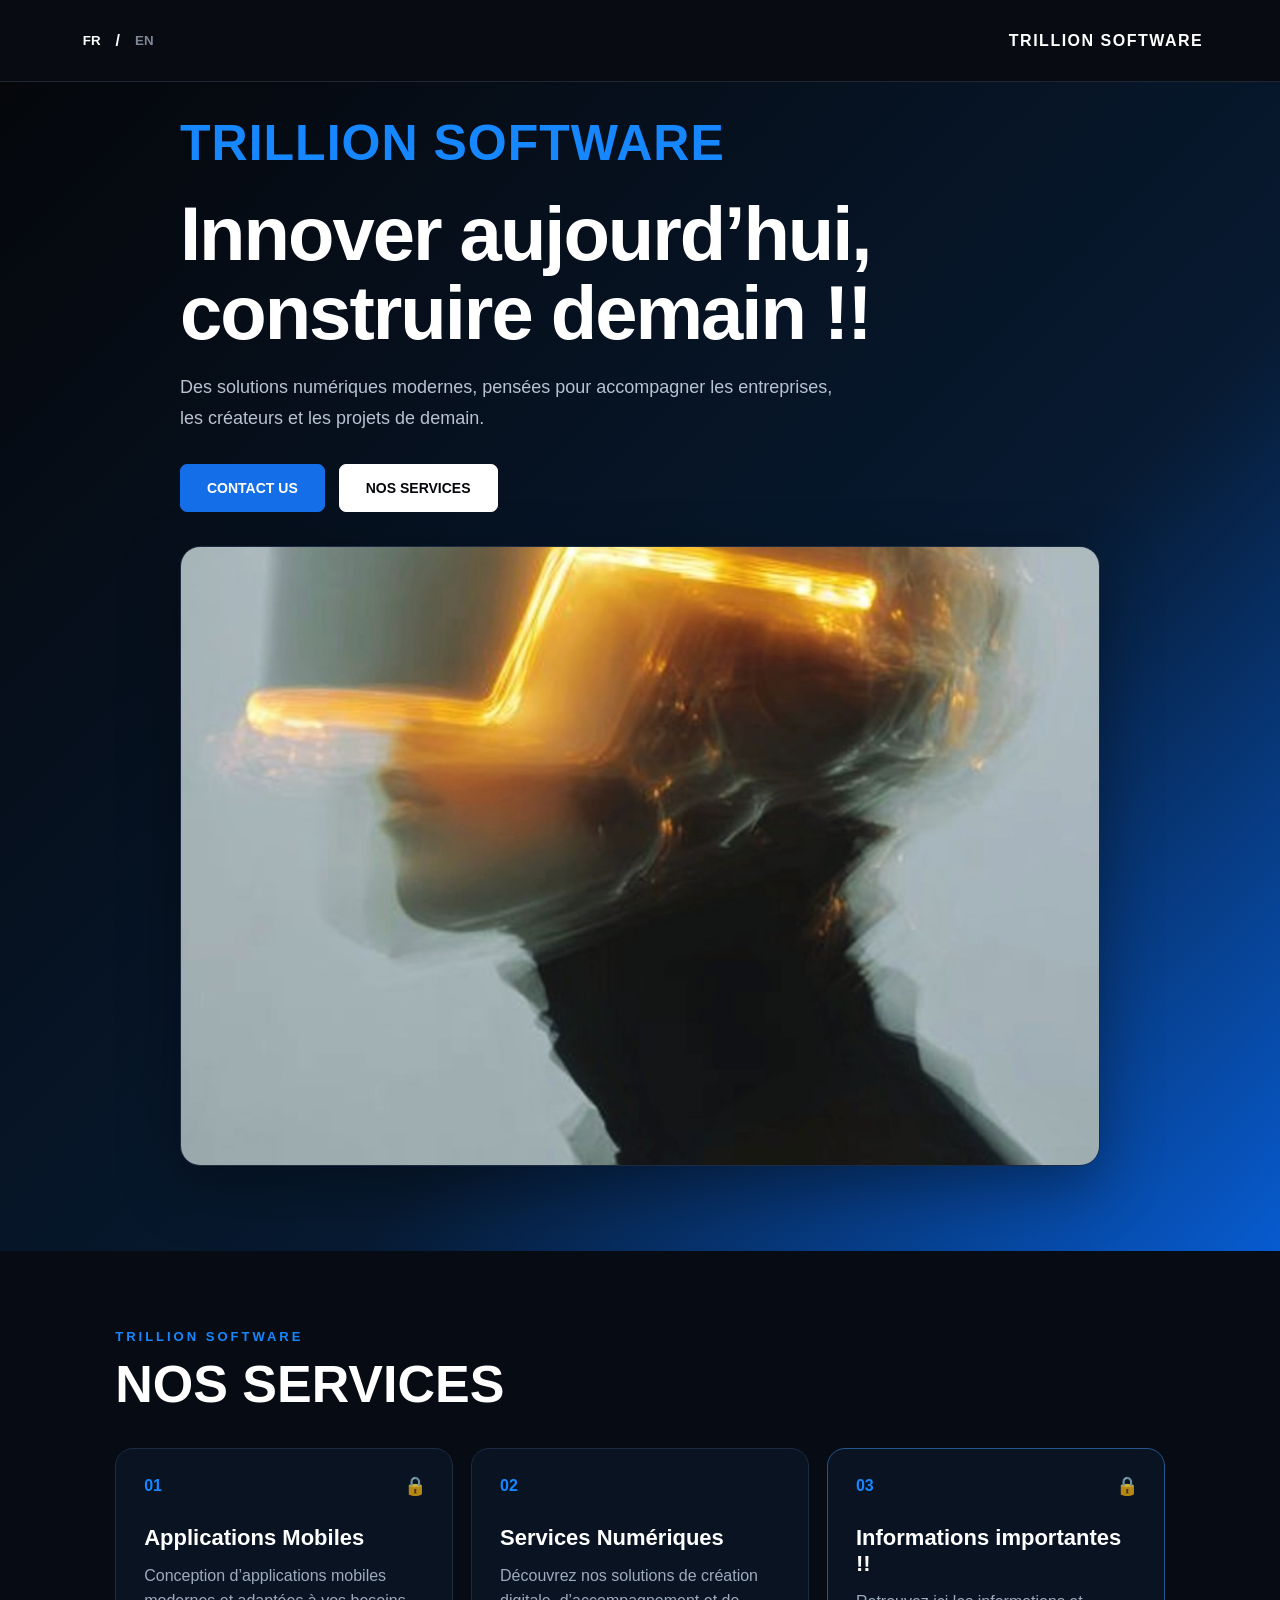
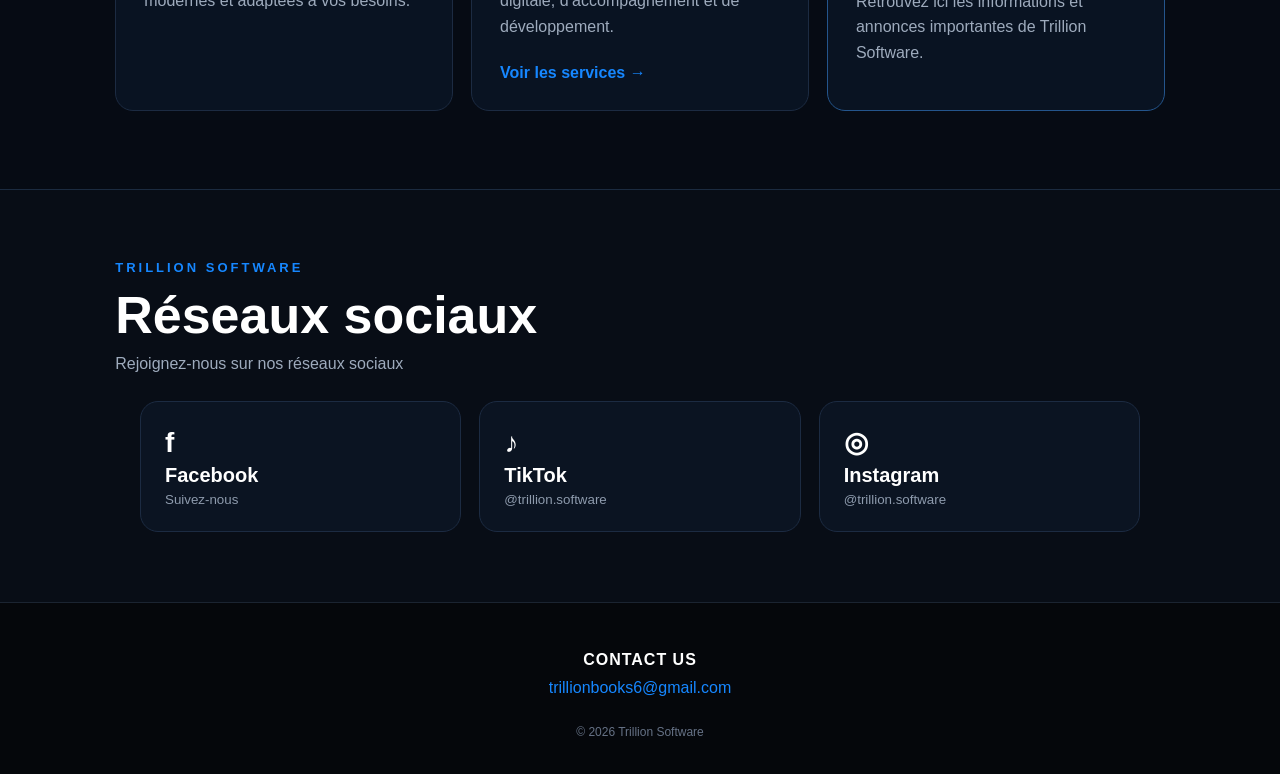
<file: index.html>
<!doctype html>
<html lang="fr">
<head>
<meta charset="UTF-8">
<meta name="viewport" content="width=device-width,initial-scale=1.0">
<title>Trillion Software</title>
<link rel="stylesheet" href="style.css">
</head>
<body>
<header>
  <div class="langs" aria-label="Language selector">
    <button type="button" class="active" data-l="fr">FR</button><span>/</span><button type="button" data-l="en">EN</button>
  </div>
  <div class="brand">TRILLION SOFTWARE</div>
</header>
<main>
<section class="hero">
  <div class="hero-content">
    <div class="hero-name">TRILLION SOFTWARE</div>
    <div class="spacer-line"></div>
    <h1 id="title">Innover aujourd’hui,<br>construire demain !!</h1>
    <p id="intro">Des solutions numériques modernes, pensées pour accompagner les entreprises, les créateurs et les projets de demain.</p>
    <div class="actions">
      <a class="contact" href="#contact" id="contactBtn">CONTACT US</a>
      <a class="services-btn" href="#services" id="servicesBtn">NOS SERVICES</a>
    </div>
    <img class="tech-banner" src="trillion-tech.jpg" alt="Trillion Software - technologie et services numériques">
  </div>
</section>
<section class="services-section" id="services">
  <div class="section-label">TRILLION SOFTWARE</div>
  <h2 id="servicesTitle">NOS SERVICES</h2>
  <div class="service-grid">
    <article class="service-card locked admin-entry" data-admin-target="mobile" tabindex="0" role="button" aria-label="Accès administrateur aux applications mobiles">
      <div class="number">01</div><span class="lock" aria-hidden="true">🔒</span>
      <h3 id="s1">Applications Mobiles</h3>
      <p id="d1">Conception d’applications mobiles modernes et adaptées à vos besoins.</p>
    </article>
    <article class="service-card clickable">
      <a href="services-numeriques.html">
        <div class="number">02</div>
        <h3 id="s2">Services Numériques</h3>
        <p id="d2">Découvrez nos solutions de création digitale, d’accompagnement et de développement.</p>
        <span class="open-link" id="openServices">Voir les services →</span>
      </a>
    </article>
    <article class="service-card important admin-entry" data-admin-target="info" tabindex="0" role="button" aria-label="Accès administrateur aux informations importantes">
      <div class="number">03</div><span class="lock" aria-hidden="true">🔒</span>
      <h3 id="s3">Informations importantes !!</h3>
      <p id="d3">Retrouvez ici les informations et annonces importantes de Trillion Software.</p>
    </article>
  </div>
</section>
<section class="social-section" id="social">
  <div class="section-label">TRILLION SOFTWARE</div>
  <h2>Réseaux sociaux</h2>
  <p>Rejoignez-nous sur nos réseaux sociaux</p>
  <div class="social-grid">
    <a class="social-widget facebook" href="https://www.facebook.com/share/1V2toDMeFT/" target="_blank" rel="noopener noreferrer"><span>f</span><strong>Facebook</strong><small>Suivez-nous</small></a>
    <a class="social-widget tiktok" href="https://www.tiktok.com/@trillion.software?_r=1&_t=ZS-99hJuvqeak1" target="_blank" rel="noopener noreferrer"><span>♪</span><strong>TikTok</strong><small>@trillion.software</small></a>
    <a class="social-widget instagram" href="https://www.instagram.com/trillion.software?stkn=eGQydGk5Y2JncDBu" target="_blank" rel="noopener noreferrer"><span>◎</span><strong>Instagram</strong><small>@trillion.software</small></a>
  </div>
</section>
</main>
<footer id="contact">
  <div><strong id="contactLabel">CONTACT US</strong></div>
  <a href="mailto:trillionbooks6@gmail.com">trillionbooks6@gmail.com</a>
  <div class="copyright">© 2026 Trillion Software</div>
</footer>
<script src="script.js"></script>
</body>
</html>
</file>
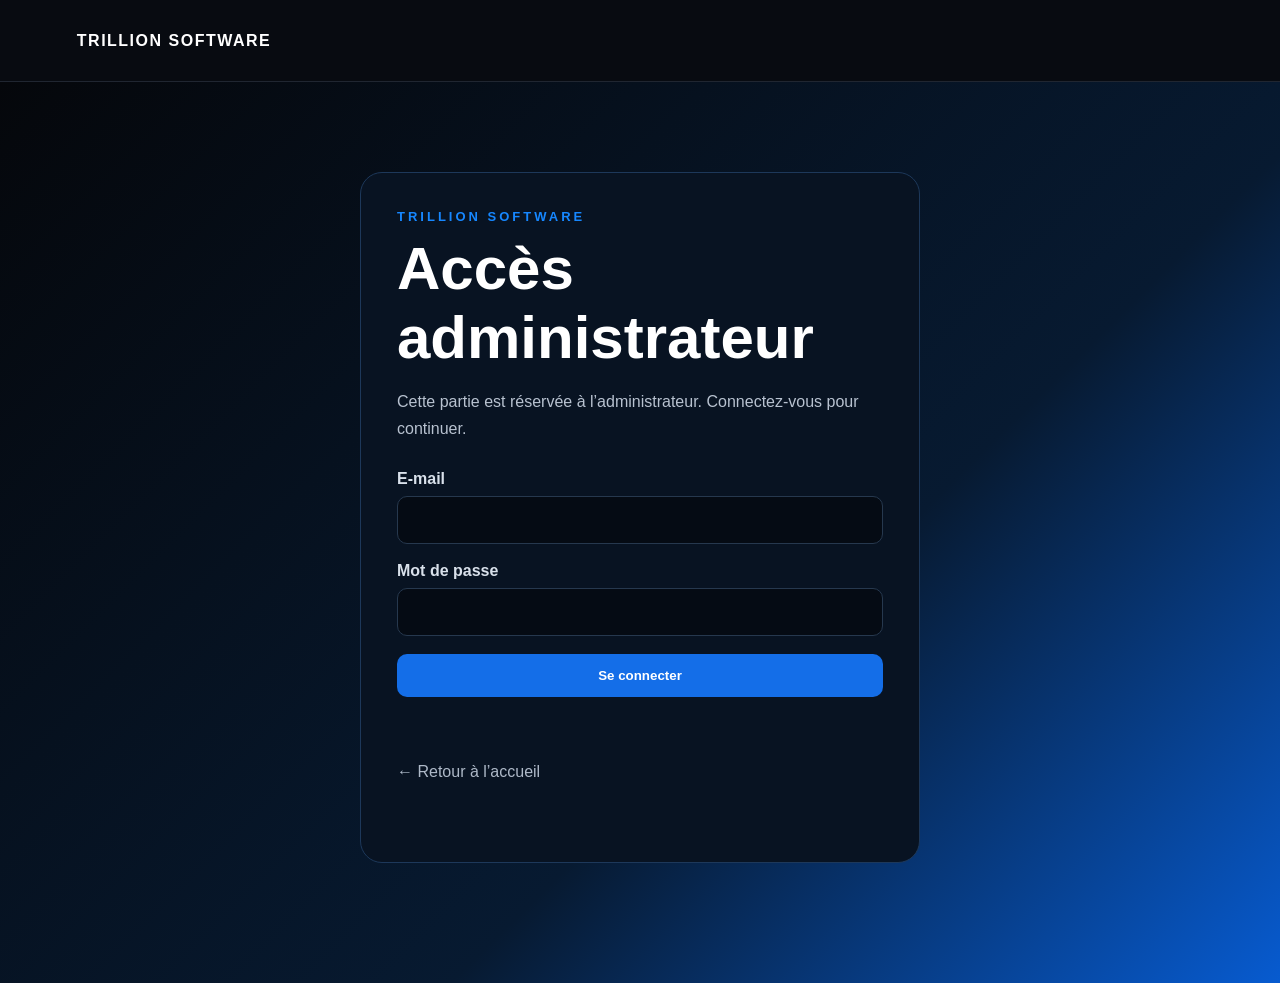
<file: admin-login.html>
<!doctype html><html lang="fr"><head><meta charset="UTF-8"><meta name="viewport" content="width=device-width,initial-scale=1.0"><title>Accès administrateur — Trillion Software</title><link rel="stylesheet" href="style.css"></head><body><header><div class="brand">TRILLION SOFTWARE</div></header><main class="auth-page"><section class="auth-card"><div class="section-label">TRILLION SOFTWARE</div><h1>Accès administrateur</h1><p>Cette partie est réservée à l’administrateur. Connectez-vous pour continuer.</p><form id="loginForm"><label>E-mail<input id="adminEmail" type="email" autocomplete="username" required></label><label>Mot de passe<input id="adminPassword" type="password" autocomplete="current-password" required></label><button type="submit" class="primary-btn">Se connecter</button><div id="loginMsg" class="form-msg" aria-live="polite"></div></form><a class="back" href="index.html">← Retour à l’accueil</a></section></main><script src="admin.js"></script></body></html>
</file>
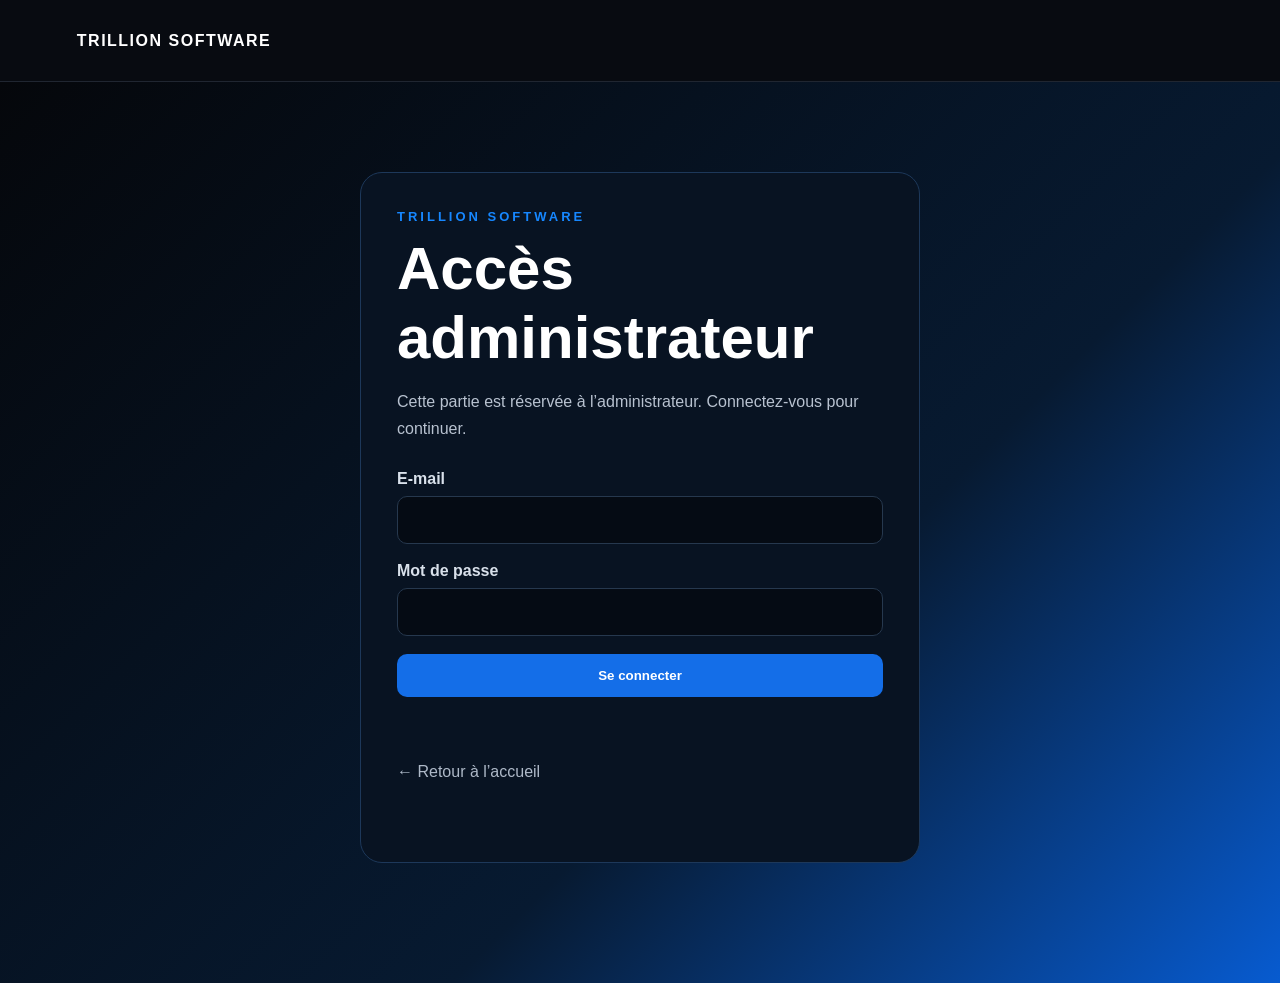
<file: application-mobile.html>
<!doctype html><html lang="fr"><head><meta charset="UTF-8"><meta name="viewport" content="width=device-width,initial-scale=1.0"><title>Applications Mobiles — Administration</title><link rel="stylesheet" href="style.css"></head><body><header><div class="brand">TRILLION SOFTWARE</div><button class="logout" data-logout>Déconnexion</button></header><main class="admin-page"><section class="admin-head"><div class="section-label">ADMINISTRATEUR</div><h1>Applications Mobiles</h1><p>Ajoutez autant d’applications que nécessaire. Les logos/images doivent être carrés, en 3×3 ou 4×4, avec nom et description.</p></section><section class="admin-panel"><h2>Ajouter une application</h2><form id="appForm" class="admin-form"><label>Logo / image (3×3 ou 4×4)<input id="appImage" type="file" accept="image/*" required></label><label>Nom de l’application<input id="appName" required maxlength="120"></label><label>Description<textarea id="appDescription" rows="6" required></textarea></label><button class="primary-btn" type="submit">Ajouter l’application</button></form></section><section class="admin-panel"><h2>Applications ajoutées</h2><div id="appList"></div></section></main><script src="admin.js"></script></body></html>
</file>
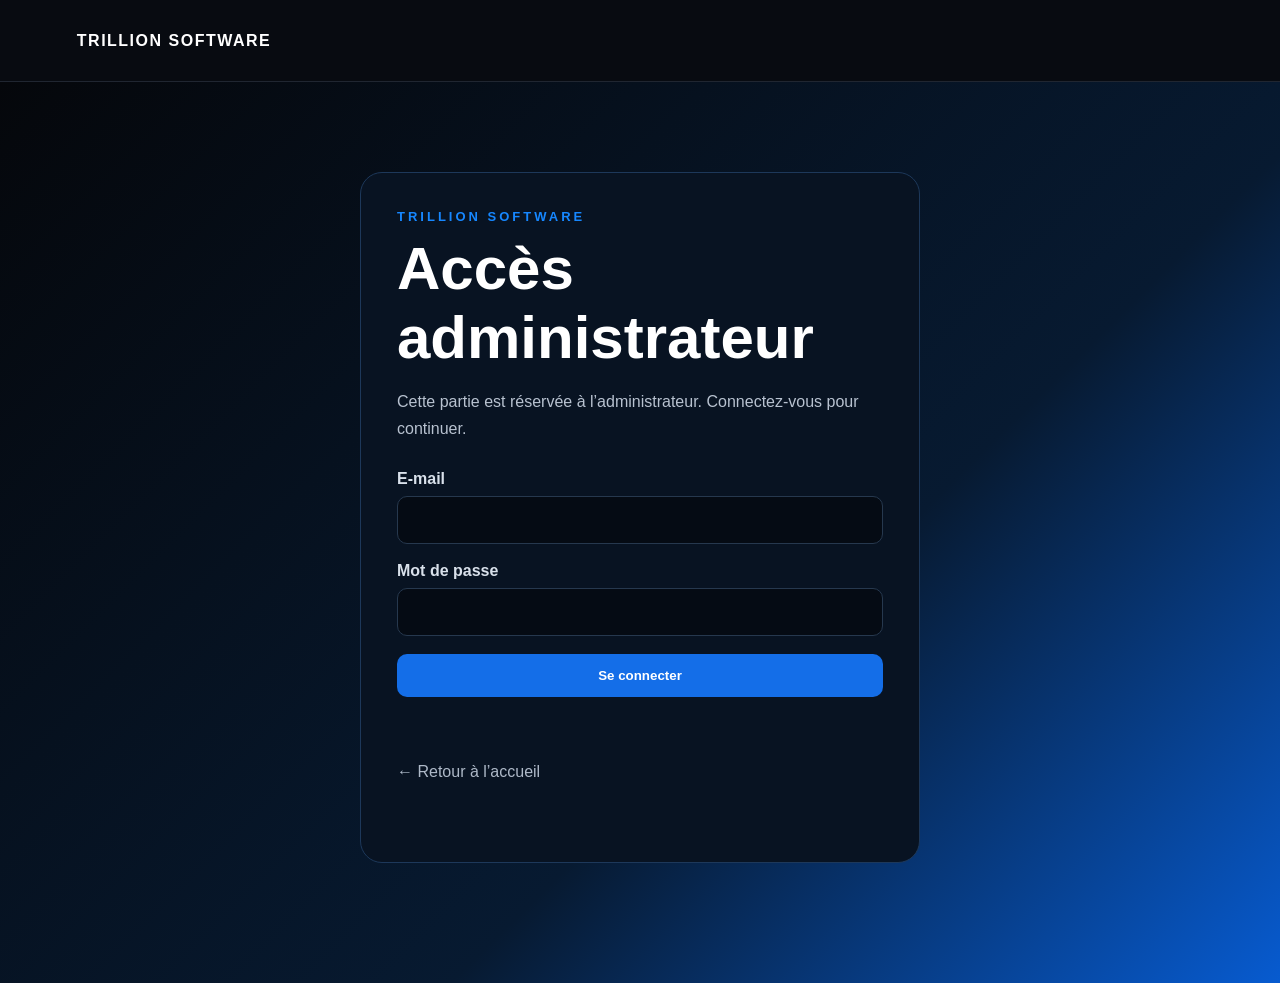
<file: informations-importantes.html>
<!doctype html><html lang="fr"><head><meta charset="UTF-8"><meta name="viewport" content="width=device-width,initial-scale=1.0"><title>Informations importantes — Administration</title><link rel="stylesheet" href="style.css"></head><body><header><div class="brand">TRILLION SOFTWARE</div><button class="logout" data-logout>Déconnexion</button></header><main class="admin-page"><section class="admin-head"><div class="section-label">ADMINISTRATEUR</div><h1>Informations importantes !!</h1><p>Publiez et gérez vos annonces. Aucun nombre maximum d’informations n’est fixé.</p></section><section class="admin-panel"><h2>Publier une information</h2><form id="infoForm" class="admin-form"><label>Titre<input id="infoTitle" required maxlength="160"></label><label>Information<textarea id="infoText" rows="8" required></textarea></label><button class="primary-btn" type="submit">Publier</button></form></section><section class="admin-panel"><h2>Informations publiées</h2><div id="infoList"></div></section></main><script src="admin.js"></script></body></html>
</file>
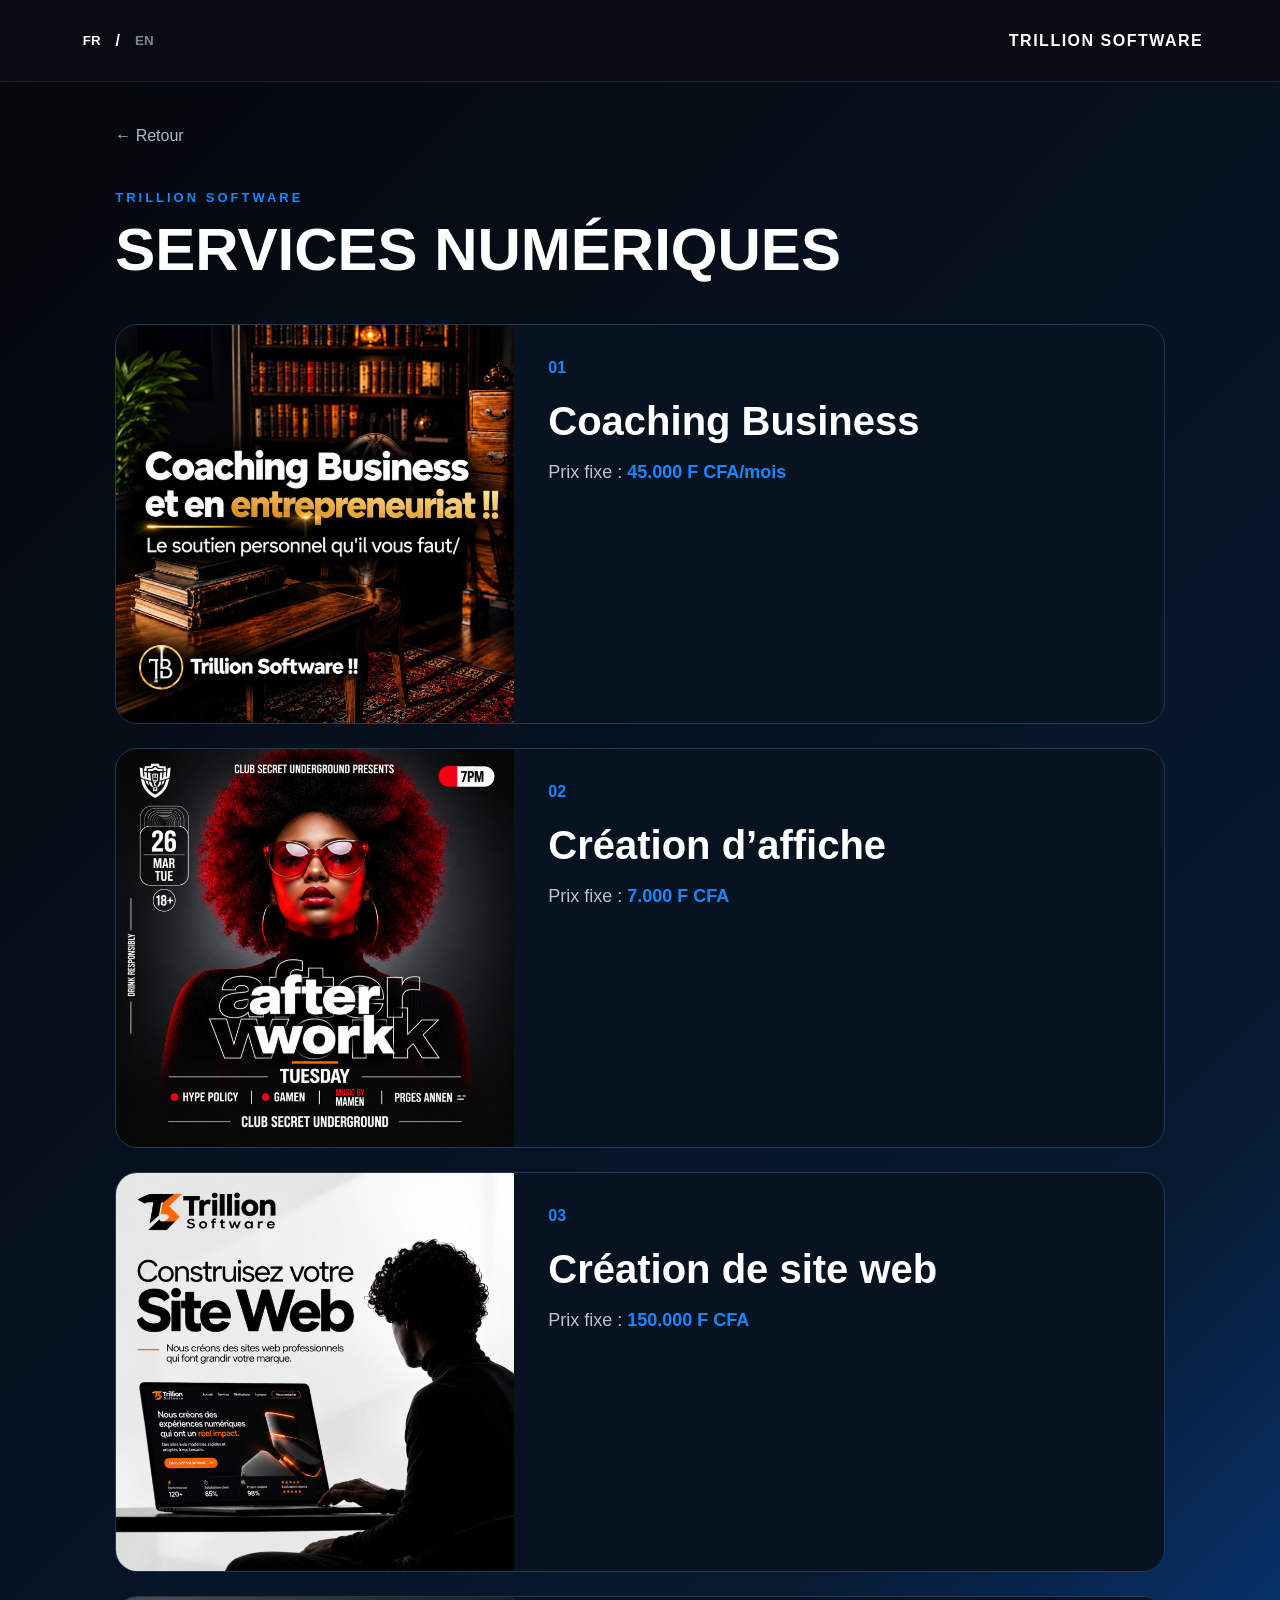
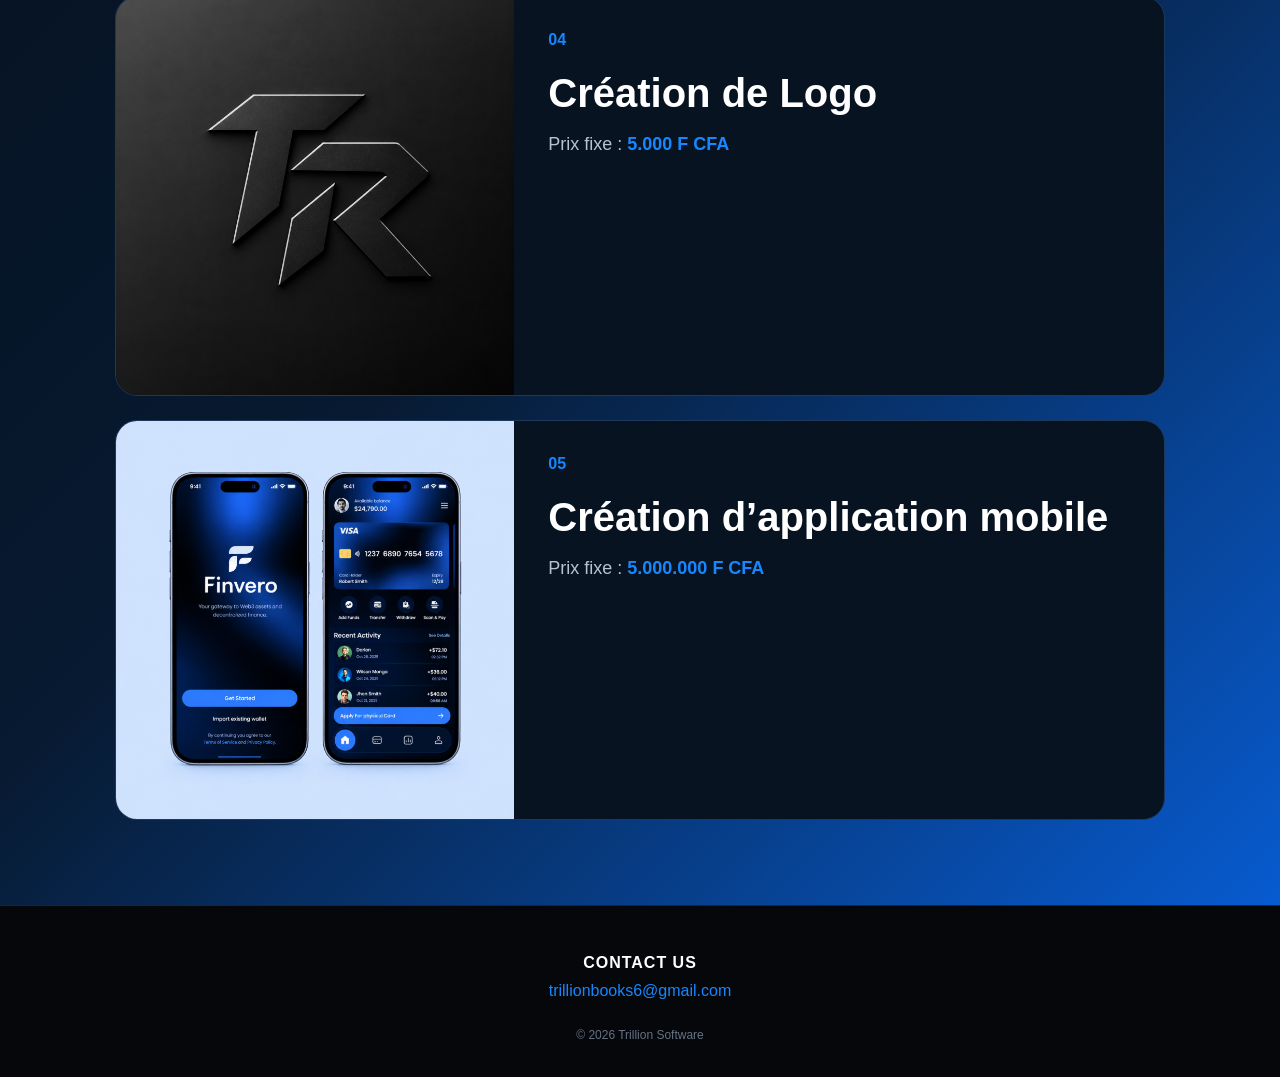
<file: services-numeriques.html>
<!doctype html>
<html lang="fr">
<head>
<meta charset="UTF-8">
<meta name="viewport" content="width=device-width,initial-scale=1.0">
<title id="pageTitle">Services Numériques — Trillion Software</title>
<link rel="stylesheet" href="style.css">
</head>
<body>
<header>
  <div class="langs" aria-label="Language selector">
    <button type="button" class="active" data-l="fr">FR</button><span>/</span><button type="button" data-l="en">EN</button>
  </div>
  <div class="brand">TRILLION SOFTWARE</div>
</header>
<main>
<section class="services-detail">
  <a class="back" href="index.html">← <span id="back">Retour</span></a>
  <div class="section-label">TRILLION SOFTWARE</div>
  <h1 id="detailTitle">SERVICES NUMÉRIQUES</h1>
  <div class="digital-list">
    <article class="digital-card"><img src="coaching-business.png" alt="Coaching Business"><div class="digital-content"><span class="number">01</span><h2 id="dtitle1">Coaching Business</h2><p id="price1">Prix fixe : <strong>45.000 F CFA/mois</strong></p></div></article>
    <article class="digital-card"><img src="affiche-logo.png" alt="Création d’affiche"><div class="digital-content"><span class="number">02</span><h2 id="dtitle2">Création d’affiche</h2><p id="price2">Prix fixe : <strong>7.000 F CFA</strong></p></div></article>
    <article class="digital-card"><img src="site-web.png" alt="Création de site web"><div class="digital-content"><span class="number">03</span><h2 id="dtitle3">Création de site web</h2><p id="price3">Prix fixe : <strong>150.000 F CFA</strong></p></div></article>
    <article class="digital-card"><img src="creation-logo.png" alt="Création de Logo"><div class="digital-content"><span class="number">04</span><h2 id="dtitle4">Création de Logo</h2><p id="price4">Prix fixe : <strong>5.000 F CFA</strong></p></div></article>
    <article class="digital-card"><img src="application-mobile.png" alt="Création d'application mobile"><div class="digital-content"><span class="number">05</span><h2 id="dtitle5">Création d'application mobile</h2><p id="price5">Prix fixe : <strong>5.000.000 F CFA</strong></p></div></article>
  </div>
</section>
</main>
<footer id="contact">
  <div><strong id="contactLabel">CONTACT US</strong></div>
  <a href="mailto:trillionbooks6@gmail.com">trillionbooks6@gmail.com</a>
  <div class="copyright">© 2026 Trillion Software</div>
</footer>
<script src="script.js"></script>
</body>
</html>
</file>
<file: style.css>
*{box-sizing:border-box}html{scroll-behavior:smooth}body{margin:0;background:#05070b;color:#fff;font-family:Arial,Helvetica,sans-serif}header{height:82px;padding:0 6%;display:flex;align-items:center;justify-content:space-between;background:#080b11;border-bottom:1px solid #202631}.langs{display:flex;gap:9px;align-items:center;font-weight:700}.langs button{background:none;border:0;color:#7d8795;font-weight:700;cursor:pointer}.langs button.active{color:#fff}.brand{font-weight:800;letter-spacing:1.5px}.hero{padding:32px 9% 85px;background:linear-gradient(135deg,#05070b,#071a31 62%,#075bd0)}.hero-content{max-width:920px;margin:auto}.hero-name{color:#1687ff;font-size:clamp(34px,4vw,50px);font-weight:900;letter-spacing:1px}.spacer-line{height:1.4em}.hero h1{font-size:clamp(44px,6vw,76px);line-height:1.04;letter-spacing:-2px;margin:0 0 20px}.hero #intro{max-width:680px;color:#b8c2d0;font-size:18px;line-height:1.7;margin:0 0 30px}.actions{display:flex;gap:14px;flex-wrap:wrap}.actions a{padding:15px 26px;border-radius:7px;font-size:14px;font-weight:800;text-decoration:none}.contact{background:#146ee8;color:#fff;border:1px solid #146ee8}.services-btn{background:#fff;color:#05070b;border:1px solid #fff}.tech-banner{display:block;width:100%;max-width:920px;max-height:620px;object-fit:cover;object-position:center;margin:34px auto 0;border-radius:20px;border:1px solid #1c2b42;box-shadow:0 20px 60px rgba(0,0,0,.35)}.services-section{padding:78px 9%;background:#060b14}.section-label{color:#1687ff;font-size:13px;font-weight:800;letter-spacing:3px;margin-bottom:10px}.services-section h2{font-size:clamp(32px,5vw,52px);margin:0 0 34px}.service-grid{display:grid;grid-template-columns:repeat(3,1fr);gap:18px;max-width:1200px;margin:auto}.service-card{min-height:220px;padding:28px;border:1px solid #1c2b42;border-radius:18px;background:#091322;position:relative}.service-card .number{color:#1687ff;font-weight:800;margin-bottom:30px}.service-card h3{font-size:22px;margin:0 0 12px}.service-card p{color:#9eabbd;line-height:1.6;margin:0}.service-card.clickable a{display:block;height:100%;color:inherit;text-decoration:none}.open-link{display:inline-block;margin-top:25px;color:#1687ff;font-weight:800}.lock{position:absolute;top:26px;right:26px;opacity:.8;font-size:18px}.important{border-color:#24558c}.services-detail{padding:45px 9% 85px;background:linear-gradient(135deg,#05070b,#071a31 62%,#075bd0);min-height:calc(100vh - 132px)}.back{display:inline-block;color:#aeb9c8;text-decoration:none;margin-bottom:45px}.services-detail h1{font-size:clamp(38px,5vw,60px);margin:0 0 40px}.digital-list{display:flex;flex-direction:column;gap:24px;max-width:1100px;margin:auto}.digital-card{display:grid;grid-template-columns:minmax(260px,38%) 1fr;background:#081322;border:1px solid #1d385a;border-radius:22px;overflow:hidden}.digital-card img{width:100%;height:100%;min-height:260px;object-fit:cover}.digital-content{padding:34px}.digital-content .number{color:#1687ff;font-weight:800}.digital-content h2{font-size:clamp(25px,4vw,40px);margin:22px 0 18px}.digital-content p{color:#b8c2d0;font-size:18px}.digital-content strong{color:#1687ff}footer{text-align:center;padding:48px 20px 35px;background:#05070b;border-top:1px solid #1b2431;color:#9ba6b6}footer strong{color:#fff;letter-spacing:1px}footer a{display:inline-block;margin-top:10px;color:#1687ff;text-decoration:none}.copyright{margin-top:28px;font-size:12px;color:#667286}@media(max-width:760px){header{padding:0 20px}.hero{padding:28px 22px 60px}.hero-name{font-size:34px}.spacer-line{height:1.2em}.hero h1{font-size:45px}.hero #intro{font-size:16px}.tech-banner{margin-top:28px;border-radius:14px}.services-section{padding:60px 22px}.service-grid{grid-template-columns:1fr}.service-card{min-height:auto}.services-detail{padding:30px 22px 60px}.digital-card{grid-template-columns:1fr}.digital-card img{height:auto;min-height:0;aspect-ratio:1/1}.digital-content{padding:26px}.digital-content h2{font-size:29px}}.admin-entry{cursor:pointer;transition:transform .2s ease,border-color .2s ease}.admin-entry:hover,.admin-entry:focus{transform:translateY(-3px);border-color:#1687ff;outline:none}.social-section{padding:70px 9%;background:#080d16;border-top:1px solid #1b2b40}.social-section h2{font-size:clamp(32px,5vw,52px);margin:0 0 10px}.social-section>p{color:#9eabbd;margin:0 0 28px}.social-grid{display:grid;grid-template-columns:repeat(3,1fr);gap:18px;max-width:1000px;margin:auto}.social-widget{min-height:130px;padding:24px;border:1px solid #1c2b42;border-radius:18px;background:#0b1422;color:#fff;text-decoration:none;display:flex;flex-direction:column;justify-content:center;gap:5px;transition:transform .2s ease,border-color .2s ease}.social-widget:hover{transform:translateY(-3px);border-color:#1687ff}.social-widget span{font-size:28px;font-weight:900}.social-widget strong{font-size:20px}.social-widget small{color:#8e9bad}.auth-page,.admin-page{min-height:calc(100vh - 82px);padding:50px 9% 80px;background:linear-gradient(135deg,#05070b,#071a31 62%,#075bd0)}.auth-card{max-width:560px;margin:40px auto;background:#081322;border:1px solid #1d385a;border-radius:22px;padding:36px}.auth-card h1,.admin-head h1{font-size:clamp(38px,5vw,60px);margin:0 0 16px}.auth-card>p,.admin-head p{color:#b8c2d0;line-height:1.7}.auth-card form{display:flex;flex-direction:column;gap:18px;margin:28px 0}.admin-form{display:flex;flex-direction:column;gap:18px}.auth-card label,.admin-form label{display:flex;flex-direction:column;gap:8px;color:#d9e1eb;font-weight:700}.auth-card input,.admin-form input,.admin-form textarea{width:100%;background:#050b14;border:1px solid #26384e;border-radius:10px;padding:14px;color:#fff;font:inherit}.admin-form textarea{resize:vertical}.primary-btn{border:0;border-radius:10px;padding:14px 20px;background:#146ee8;color:#fff;font-weight:800;cursor:pointer}.form-msg{min-height:20px;color:#ff9c9c}.admin-head{max-width:1000px;margin:0 auto 30px}.admin-panel{max-width:1000px;margin:22px auto;background:#081322;border:1px solid #1d385a;border-radius:22px;padding:30px}.admin-panel h2{margin-top:0}.admin-item{display:grid;grid-template-columns:120px 1fr auto;gap:20px;align-items:center;padding:18px 0;border-top:1px solid #1c2b42}.admin-item:first-child{border-top:0}.admin-item img{width:120px;height:120px;object-fit:cover;border-radius:14px}.admin-item h3{margin:0 0 8px}.admin-item p{color:#aab6c6;line-height:1.6;margin:0 0 8px}.admin-item small{color:#6f7d91}.delete-btn,.logout{background:transparent;color:#fff;border:1px solid #40516a;border-radius:9px;padding:10px 14px;cursor:pointer}.delete-btn:hover,.logout:hover{border-color:#1687ff}.empty{color:#7f8da0}.info-item{grid-template-columns:1fr auto}.info-item h3{font-size:22px}@media(max-width:760px){.social-section{padding:55px 22px}.social-grid{grid-template-columns:1fr}.auth-page,.admin-page{padding:30px 22px 60px}.auth-card,.admin-panel{padding:24px}.admin-item{grid-template-columns:1fr}.admin-item img{width:100%;height:auto;aspect-ratio:1/1;max-width:260px}.info-item{grid-template-columns:1fr}.logout{font-size:12px}}
</file>
